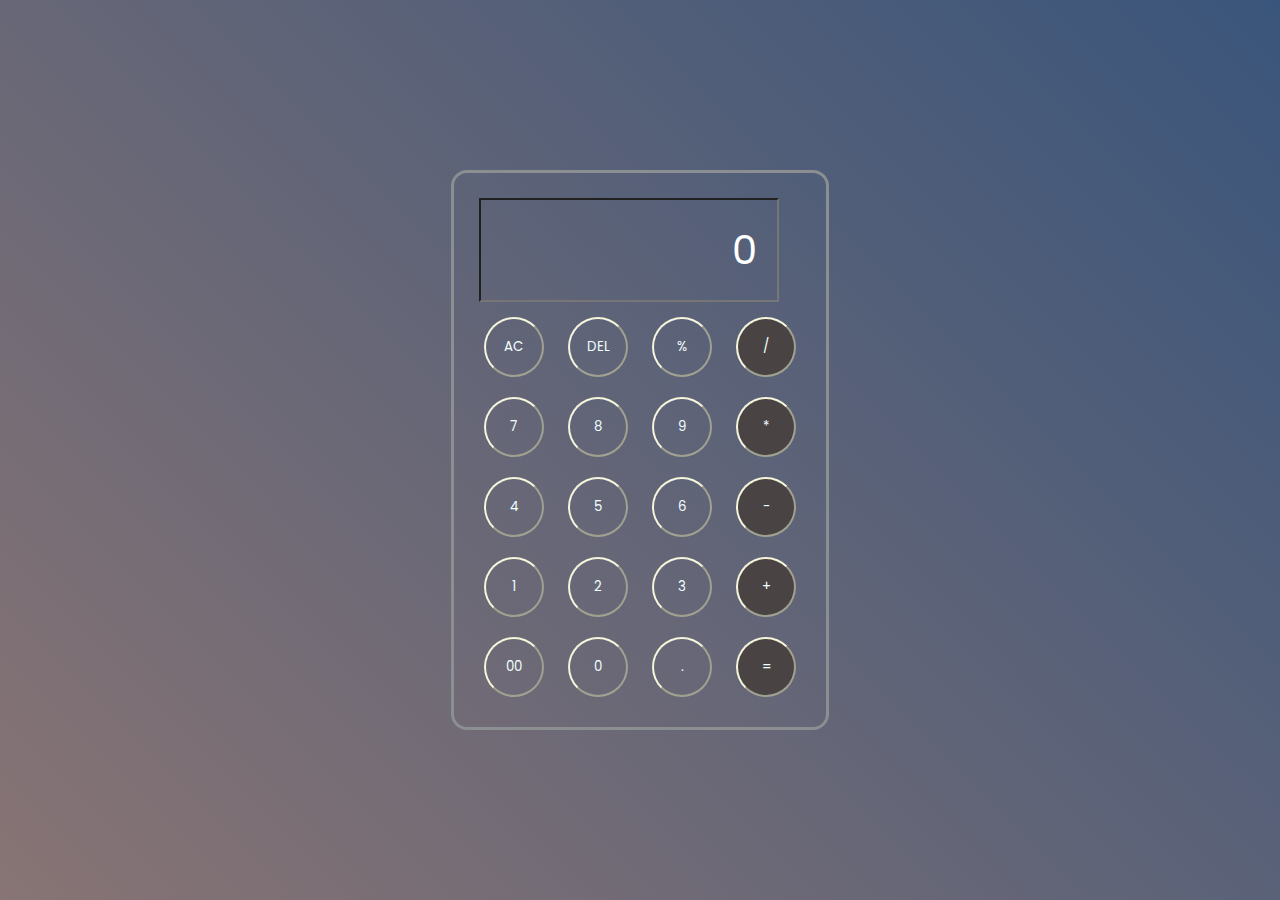
<file: calculator/index.html>
<!DOCTYPE html>
<html lang="en">
<head>
    <meta charset="UTF-8">
    <meta name="viewport" content="width=device-width, initial-scale=1.0">
    <link rel="stylesheet" href="style.css">
    <title>Calculator</title>
</head>
<body>
    
    <div class="calculator">
        <input type="text" placeholder="0" id="inputBox">
        <div>
            <button>AC</button>
            <button>DEL</button>
            <button>%</button>
            <button class="operator">/</button>

        </div>
        <div>
            <button>7</button>
            <button>8</button>
            <button>9</button>
            <button class="operator">*</button>
        </div>
        <div>
            <button>4</button>
            <button>5</button>
            <button>6</button>
            <button class="operator">-</button>

        </div>
        <div>
            <button>1</button>
            <button>2</button>
            <button>3</button>
            <button class="operator">+</button>
        </div>
        <div>
            <button>00</button>
            <button>0</button>
            <button>.</button>
            <button class="equal">=</button>
        </div>
        

    </div>
    <script src="script.js">

    </script>
</body>
</html>
</file>
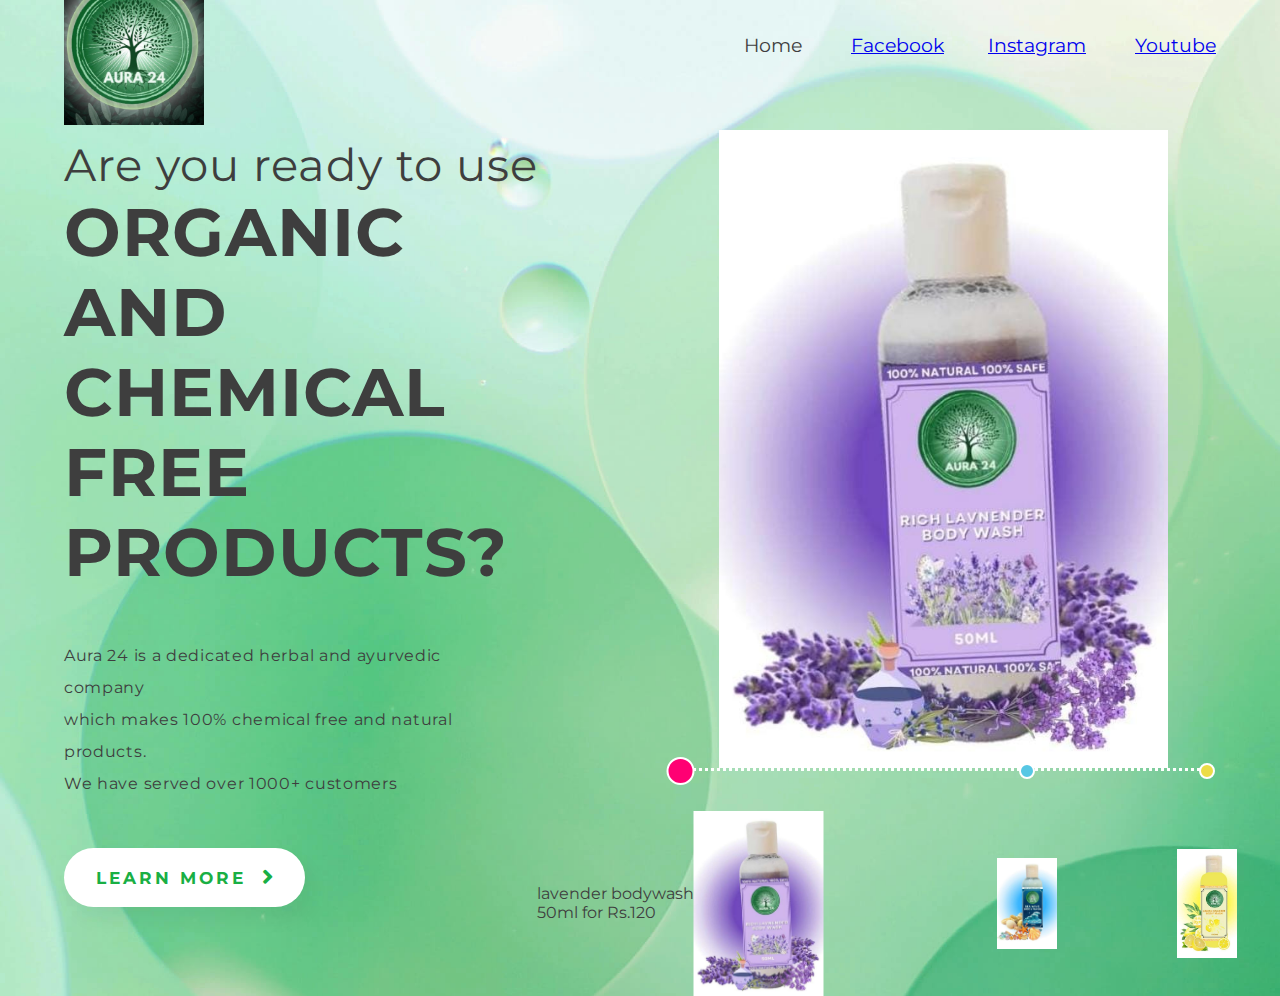
<file: project/index.html>
<!DOCTYPE html>
<html lang="en">

<head>
    <meta charset="UTF-8">
    <meta name="viewport" content="width=device-width, initial-scale=1.0">
    <!-- Font Awesome CDN link -->
    <link rel="stylesheet" href="https://cdnjs.cloudflare.com/ajax/libs/font-awesome/5.15.1/css/all.min.css">
    <link rel="stylesheet" href="./style.css">
    <!-- Montserrat Google Font link -->
    <link href="https://fonts.googleapis.com/css2?family=Montserrat:wght@500&display=swap" rel="stylesheet">
    <title>Product Landing Page</title>
</head>
<body>
    <header>
        <div class="logo">
            <img src="img/WhatsApp Image 2023-07-24 at 8.45.19 PM.jpeg" alt="aura24">
        </div>

        <ul class="menu-list">
            <li>Home</li>
            <li class="active"><a href=" https://www.facebook.com/profile.php?id=100089263904097&mibextid=ZbWKwL">Facebook</a</li>
            <li><a href="https://instagram.com/aura24ha?igshid=MzRlODBiNWFlZA==">Instagram</a></li>
            <li><a href="https://youtu.be/8etJMBGml_Q">Youtube</a></li>
        </ul>
    </header>
    <section class="main">

        <section class="left">
            <p class="title">Are you ready to use <strong>ORGANIC AND CHEMICAL FREE PRODUCTS?</strong></p>
            <p class="msg">Aura 24 is a dedicated herbal and ayurvedic company <br>which makes 100% chemical free and natural products.<br>We have served over 1000+ customers</p>
            <button class="cta"><span>learn more</span>
            <i class="fas fa-angle-right"></i></button>
        </section>

        <section class="right">
            <img src="img/WhatsApp Image 2023-07-24 at 8.43.55 PM.jpeg">
            <div class="colors">
                <div class="item pink active">
                    <div class="color-selector"></div>
                    <div class="additional-info">
                        <p>lavender bodywash</p>
                        <p>50ml for Rs.120</p>
                    </div>
                    <img src="img/WhatsApp Image 2023-07-24 at 8.43.55 PM.jpeg" >
                </div>
                <div class="item blue">
                    <div class="color-selector"></div>
                    <img src="img/WhatsApp Image 2023-07-24 at 8.43.13 PM.jpeg" >
                </div>
                <div class="item yellow">
                    <div class="color-selector"></div>
                    <img src="img/WhatsApp Image 2023-07-24 at 8.43.41 PM.jpeg" >
                </div>
            </div>
        </section>

    </section>
</body>
</html>
</file>
<file: calculator/style.css>
@import url('https://fonts.googleapis.com/css2?family=Poppins:wght@500&display=swap');

*{
    margin: 0;
    padding: 0;
    box-sizing: border-box;
    font-family: 'Poppins', sans-serif;
}

body{
    width: 100%;
    height: 100vh;
    display: flex;
    justify-content: center;
    align-items: center;
    background: linear-gradient(45deg, #887474, #3a557b);
}

.calculator{
    border: 3px solid #8c8f92;
    padding: 20px;
    border-radius: 16px;
    background: transparent;
    
}
input{
    width:300px;
    padding:20px;
    margin:5px;
    background: transparent;
    font-size: 40px;
    text-align: right;
    cursor: pointer;
    color: #ffffff;
    
}
input::placeholder{
    color: #ffffff;
}
button{
    border-radius: 50%;
    background: transparent;
    width: 60px;
    height: 60px;
    margin: 10px;
    color:azure;
    border-color: beige;
    cursor: pointer;

}
.equal{
    background-color:rgb(73, 67, 67);

}
.operator{
    background-color:rgb(73, 67, 67);

   
}
</file>
<file: project/style.css>
* {
    margin: 0;
    padding: 0;
    box-sizing: border-box;
    font-family: 'Montserrat', sans-serif;
}

body {
    min-height: 100vh;
    display: flex;
    flex-direction: column;
    color: #3e3e3e;
    background: url(img/aa4d0804-a2ac-43ea-a7ae-e6b39d0a5d91.jpg) no-repeat 0 0;
    background-size: cover;
}

header {
    position:absolute;
    top: 0;
    height: 90px;
    width: 100%;
    display: flex;
    justify-content: space-between;
    align-items: center;
    padding: 0 64px;
    font-size: 1.2em;
    z-index: 2;
}

.logo {
    cursor: pointer;
    display: flex;
    align-items: center;
    font-weight: bold;
    font-size: 1.4em;
    letter-spacing: 0.5px;
}

.logo img {
    width: 140px;
    margin-right: 8px;
}

.menu-list li {
    list-style: none;
    display: inline-block;
    margin-left: 44px;
    cursor: pointer;
    transition: color 0.5s;
}

.menu-list li.active,
.menu-list li:hover {
    color: #3b7c15;
}

.main {
    padding-top: 90px;
    position: relative;
    flex: 1;
    display: flex;
}

.left {
    max-width: 50%;
    padding: 0 64px;
}

.title {
    font-size: 2.8em;
    letter-spacing: 1px;
    margin: 48px auto;
}

.title strong {
    font-size: 1.5em;
    display: block;
    line-height: 80px;
}

.msg {
    max-width: 80%;
    font-size: 1em;
    letter-spacing: 0.7px;
    line-height: 32px;
    margin-bottom: 48px;
}

button.cta {
    border: none;
    outline: none;
    background-color: #fff;
    color: #19af44;
    padding: 18px 32px;
    display: flex;
    justify-content: center;
    align-items: center;
    border-radius: 30px;
    box-shadow: 7px 12px 20px rgba(0, 0, 0, 0.05);
    cursor: pointer;
    transition: background-color 0.5s;
}

button.cta:hover {
    background-color: #6ed47d;
}

button span {
    text-transform: uppercase;
    font-size: 1.3em;
    letter-spacing: 3px;
    font-weight: bold;
}

button.cta i {
    font-size: 1.7em;
    margin-left: 16px;
}
.right {
    padding: 40px 0 0 40px;
    display: flex;
    flex-direction: column;
    align-items: center;
}

.right img {
    max-width: 450px;
}

.colors {
    display: flex;
    border-top: 3px dotted #fff;
}

.colors .item {
    position: relative;
    display: flex;
    justify-content: center;
    align-items: center;
    min-width: 120px;
    min-height: 180px;
    padding-top: 40px;
}

.item img {
    position: relative;
    width: 60px;
    cursor: pointer;
    transition: width 0.5s;
}

.item img:hover {
    width: 70px;
}

.item .color-selector {
    position: absolute;
    top: 0;
    left: 50%;
    background-color: #ff0073;
    width: 16px;
    height: 16px;
    transform: translate(-50%, -50%);
    border: 2px solid #fff;
    border-radius: 50%;
}

.item.blue .color-selector {
    background-color: #57c7e4;
}

.item.yellow .color-selector {
    background-color: #ecdc47;
}

.item:first-child {
    transform: translateX(-50%);
}

.item:last-child {
    transform: translateX(50%);
}

.item.active img {
    width: 130px;
}

.item.active .color-selector {
    width: 28px;
    height: 28px;
}

.item.active {
    min-width: 220px;
}
</file>
